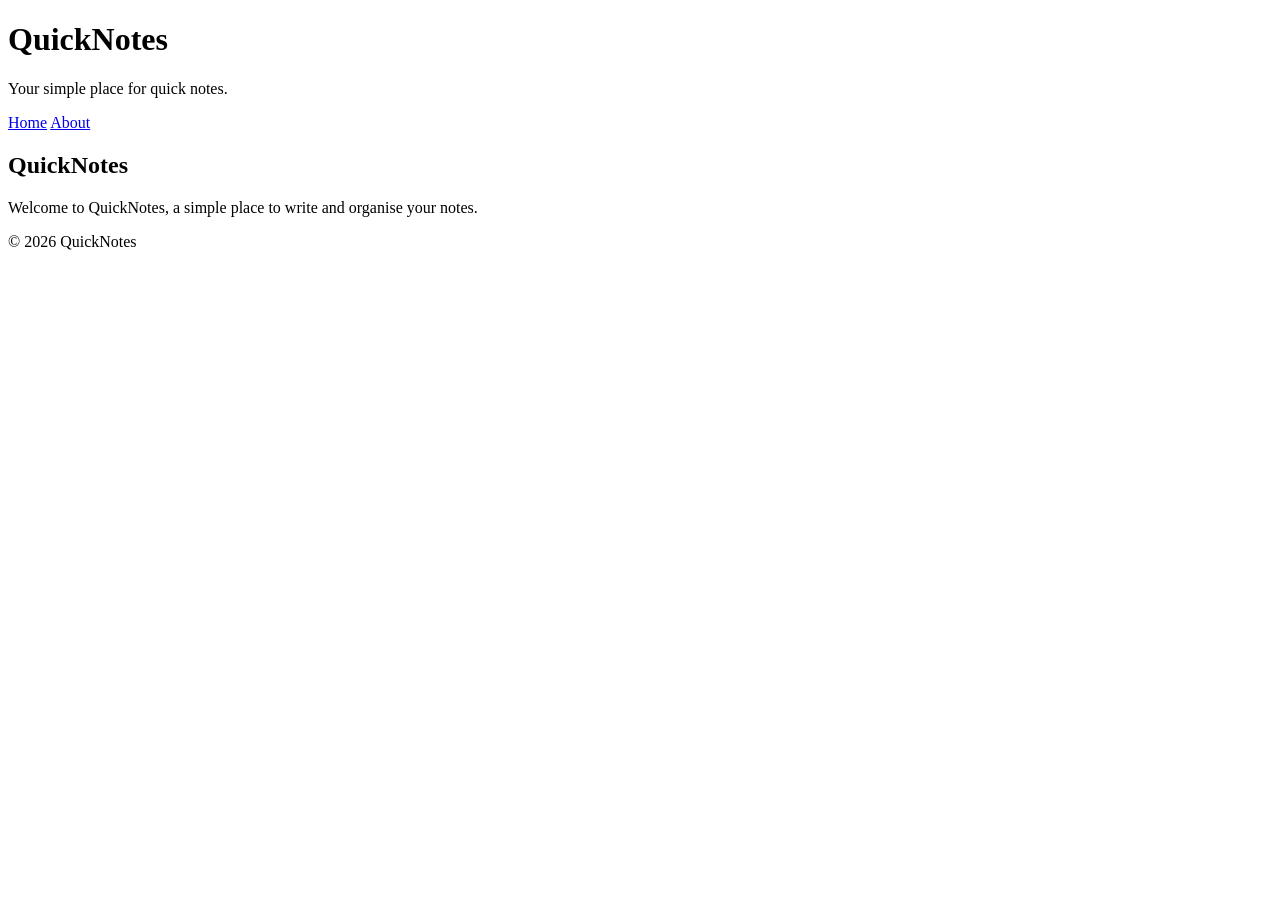
<file: day1/index.html>
<!DOCTYPE html>
<html lang="en">
<head>
    <meta charset="UTF-8">
    <meta name="viewport" content="width=device-width, initial-scale=1.0">
    <title>QuickNotes</title>
</head>
<body>

    <header>
        <h1>QuickNotes</h1>
        <p>Your simple place for quick notes.</p>

        <nav>
            <a href="index.html">Home</a>
            <a href="about.html">About</a>
        </nav>
    </header>

    <main>
        <h2>QuickNotes</h2>
        <p>Welcome to QuickNotes, a simple place to write and organise your notes.</p>
    </main>

    <footer>
        <p>&copy; 2026 QuickNotes</p>
    </footer>

</body>
</html>
</file>
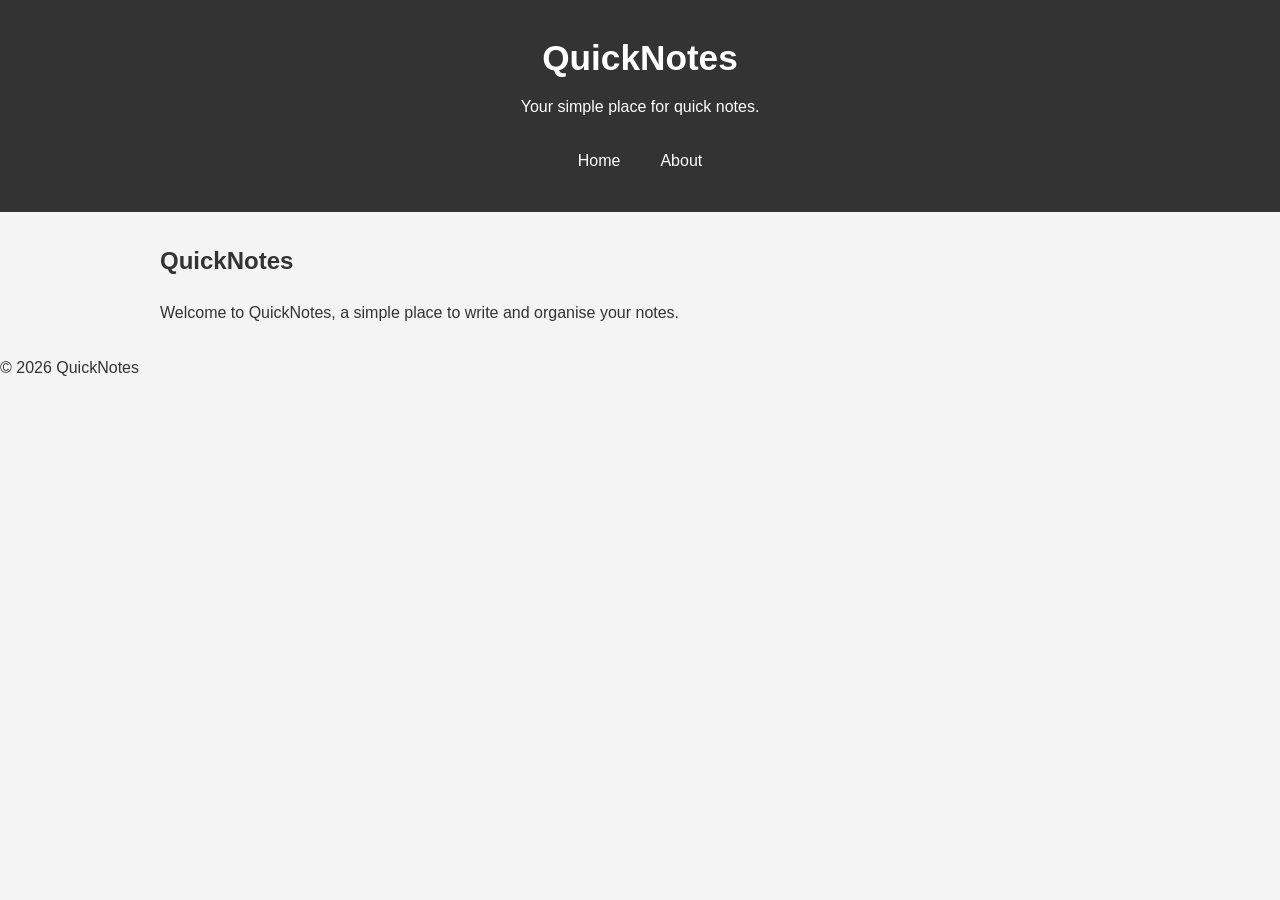
<file: day2/index.html>
<!DOCTYPE html>
<html lang="en">
<head>
    <meta charset="UTF-8">
    <meta name="viewport" content="width=device-width, initial-scale=1.0">
    <title>QuickNotes</title>
    <link rel="stylesheet" href="style.css">
</head>
<body>

    <header>
        <h1>QuickNotes</h1>
        <p>Your simple place for quick notes.</p>

        <nav>
            <a href="index.html">Home</a>
            <a href="about.html">About</a>
        </nav>
    </header>

    <main>
        <h2>QuickNotes</h2>
        <p>Welcome to QuickNotes, a simple place to write and organise your notes.</p>
    </main>

    <footer>
        <p>&copy; 2026 QuickNotes</p>
    </footer>

</body>
</html>
</file>
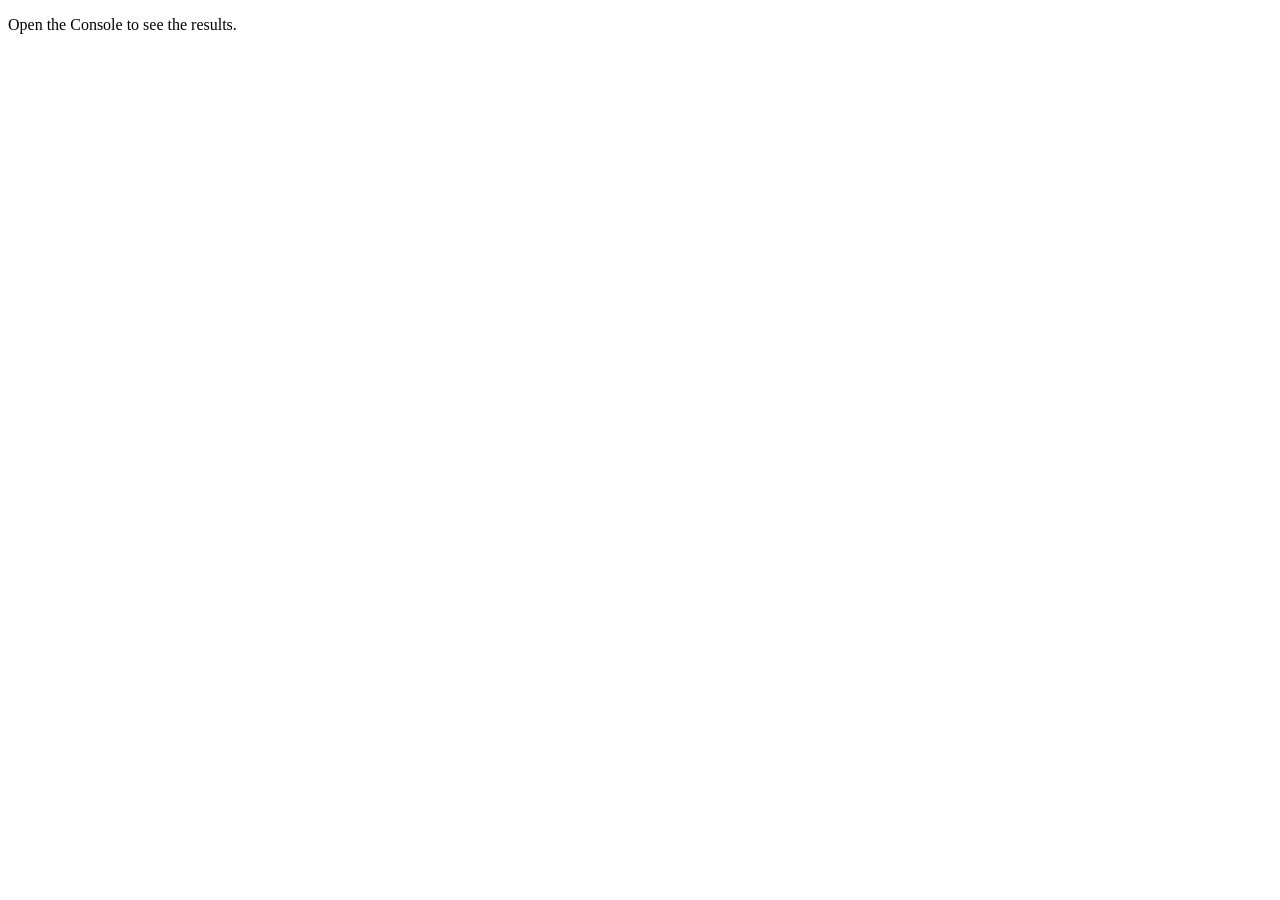
<file: day3/index.html>
<!DOCTYPE html>
<html lang="en">
<head>
    <meta charset="UTF-8">
    <meta name="viewport" content="width=device-width, initial-scale=1.0">
    <title>Notes Toolkit</title>
    <script src="script.js" defer></script>
</head>
<body>

    <p>Open the Console to see the results.</p>

</body>
</html>
</file>
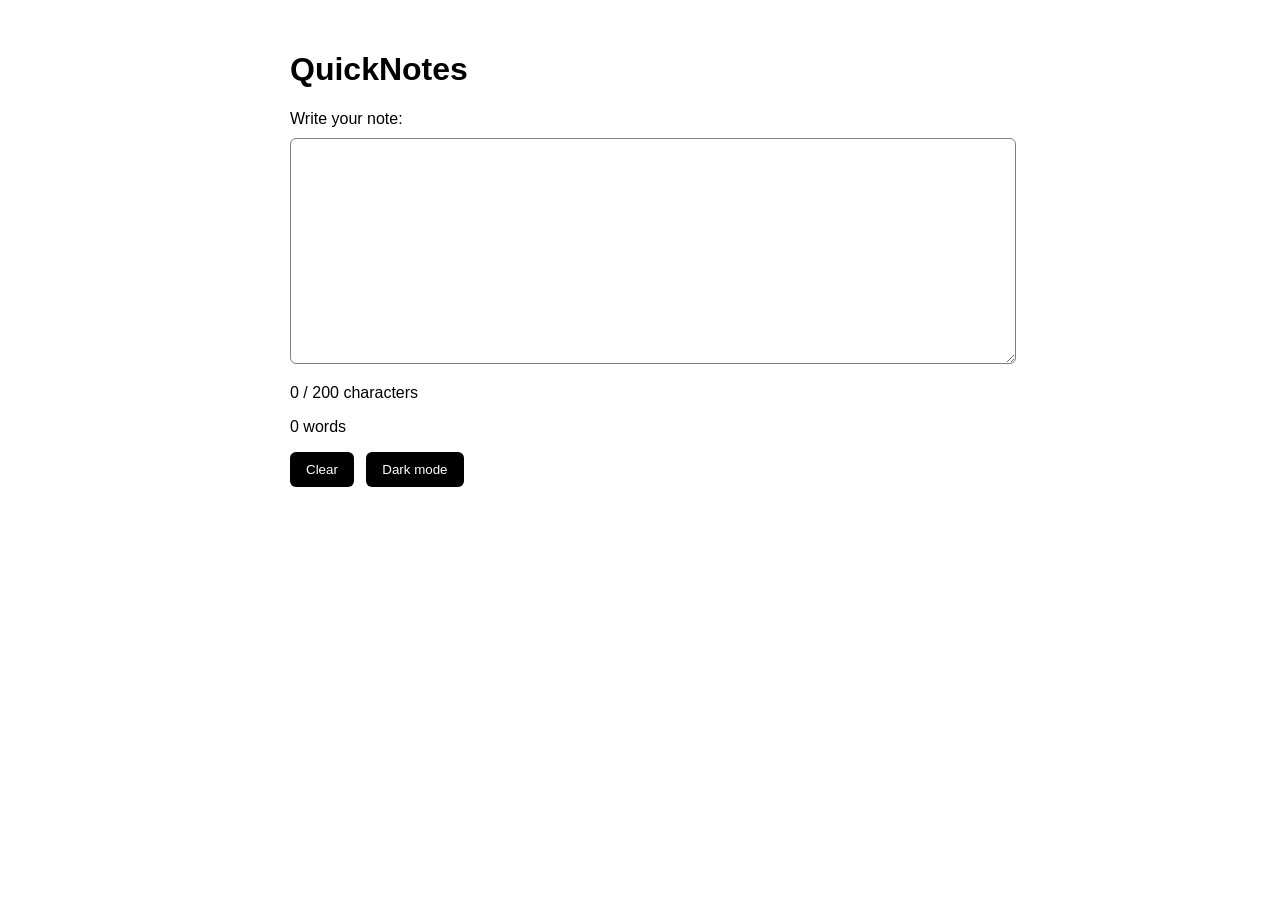
<file: day4/index.html>
<!DOCTYPE html>
<html lang="en">
<head>
    <meta charset="UTF-8">
    <meta name="viewport" content="width=device-width, initial-scale=1.0">
    <title>QuickNotes Day 4</title>

    <link rel="stylesheet" href="style.css">
    <script src="script.js" defer></script>
</head>

<body>
<main>
    <h1>QuickNotes</h1>

    <label for="note-text">Write your note:</label>

    <textarea id="note-text"></textarea>

    <p id="char-count">0 / 200 characters</p>

    <p id="word-count">0 words</p>

    <button id="clear-btn" type="button">Clear</button>

    <button id="theme-toggle" type="button">Dark mode</button>
</main>
</body>
</html>
</file>
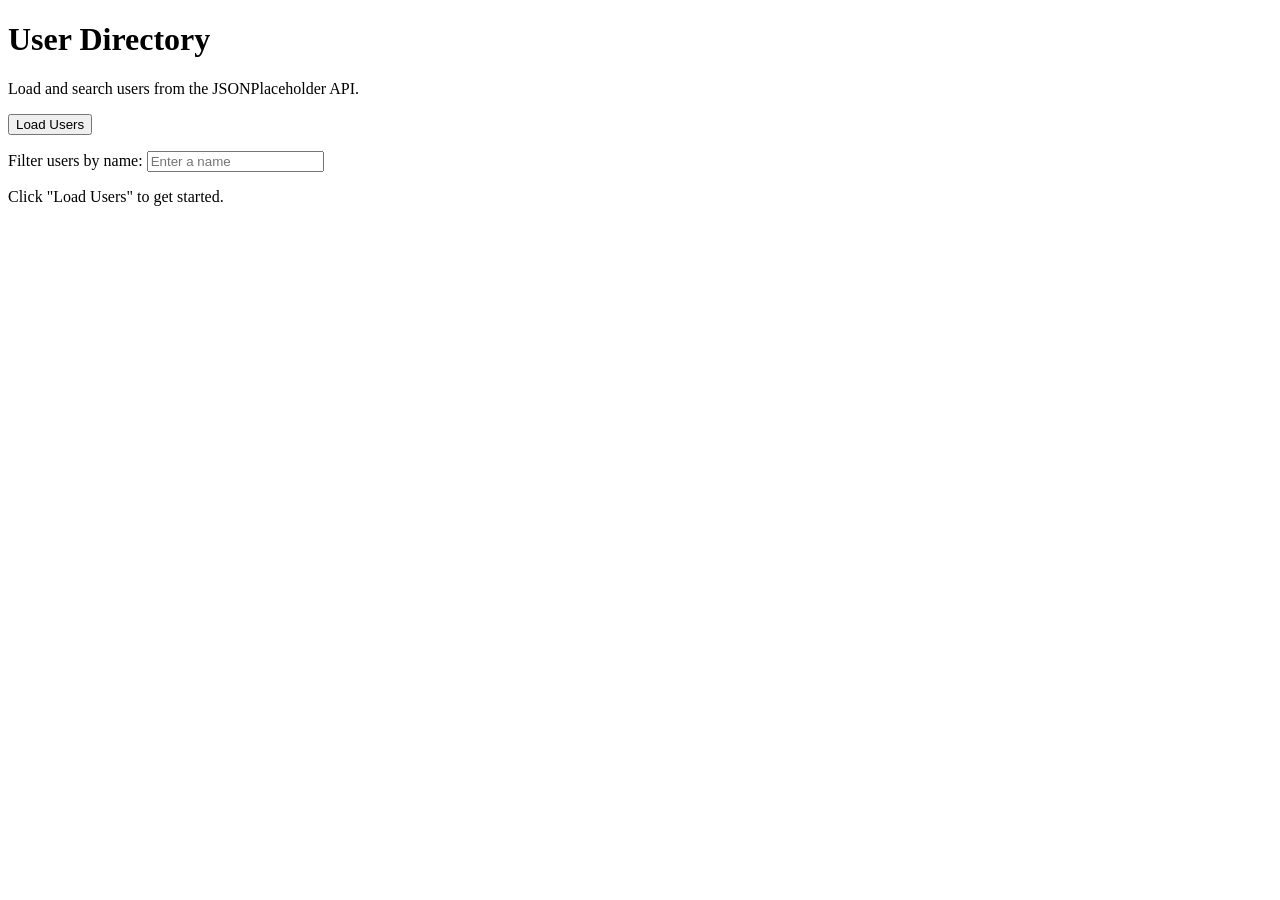
<file: day5/index.html>
<!DOCTYPE html>
<html lang="en">
<head>
  <meta charset="UTF-8">
  <meta name="viewport" content="width=device-width, initial-scale=1.0">
  <title>User Directory</title>
  <script src="./users.js" defer></script>
</head>
<body>
  <h1>User Directory</h1>
  <p>Load and search users from the JSONPlaceholder API.</p>

  <button id="load-users" type="button">Load Users</button>

  <p>
    <label for="filter-input">Filter users by name:</label>
    <input id="filter-input" type="text" placeholder="Enter a name">
  </p>

  <p id="status" role="status">Click "Load Users" to get started.</p>

  <ul id="users-list"></ul>
</body>
</html>
</file>
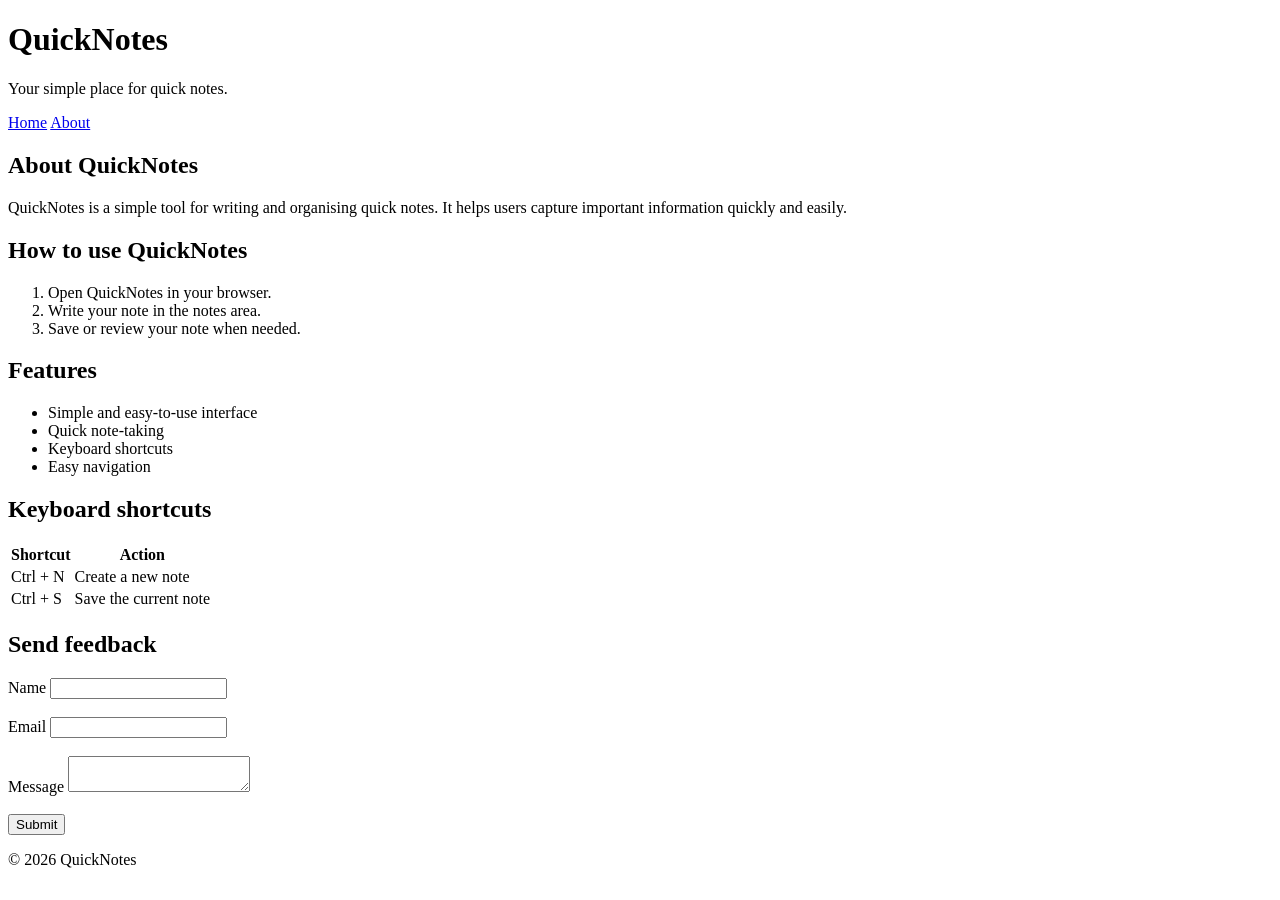
<file: day1/about.html>
<!DOCTYPE html>
<html lang="en">
<head>
    <meta charset="UTF-8">
    <meta name="viewport" content="width=device-width, initial-scale=1.0">
    <title>About QuickNotes</title>
</head>
<body>

    <header>
        <h1>QuickNotes</h1>
        <p>Your simple place for quick notes.</p>

        <nav>
            <a href="index.html">Home</a>
            <a href="about.html">About</a>
        </nav>
    </header>

    <main>
        <h2>About QuickNotes</h2>

        <p>QuickNotes is a simple tool for writing and organising quick notes. It helps users capture important information quickly and easily.</p>

        <section>
            <h2>How to use QuickNotes</h2>

            <ol>
                <li>Open QuickNotes in your browser.</li>
                <li>Write your note in the notes area.</li>
                <li>Save or review your note when needed.</li>
            </ol>
        </section>

        <section>
            <h2>Features</h2>

            <ul>
                <li>Simple and easy-to-use interface</li>
                <li>Quick note-taking</li>
                <li>Keyboard shortcuts</li>
                <li>Easy navigation</li>
            </ul>
        </section>

        <section>
            <h2>Keyboard shortcuts</h2>

            <table>
                <thead>
                    <tr>
                        <th>Shortcut</th>
                        <th>Action</th>
                    </tr>
                </thead>
                <tbody>
                    <tr>
                        <td>Ctrl + N</td>
                        <td>Create a new note</td>
                    </tr>
                    <tr>
                        <td>Ctrl + S</td>
                        <td>Save the current note</td>
                    </tr>
                </tbody>
            </table>
        </section>

        <section>
            <h2>Send feedback</h2>

            <form>
                <label for="name">Name</label>
                <input type="text" id="name" name="name" required>

                <br><br>

                <label for="email">Email</label>
                <input type="email" id="email" name="email" required>

                <br><br>

                <label for="message">Message</label>
                <textarea id="message" name="message" required></textarea>

                <br><br>

                <button type="submit">Submit</button>
            </form>
        </section>
    </main>

    <footer>
        <p>&copy; 2026 QuickNotes</p>
    </footer>

</body>
</html>
</file>
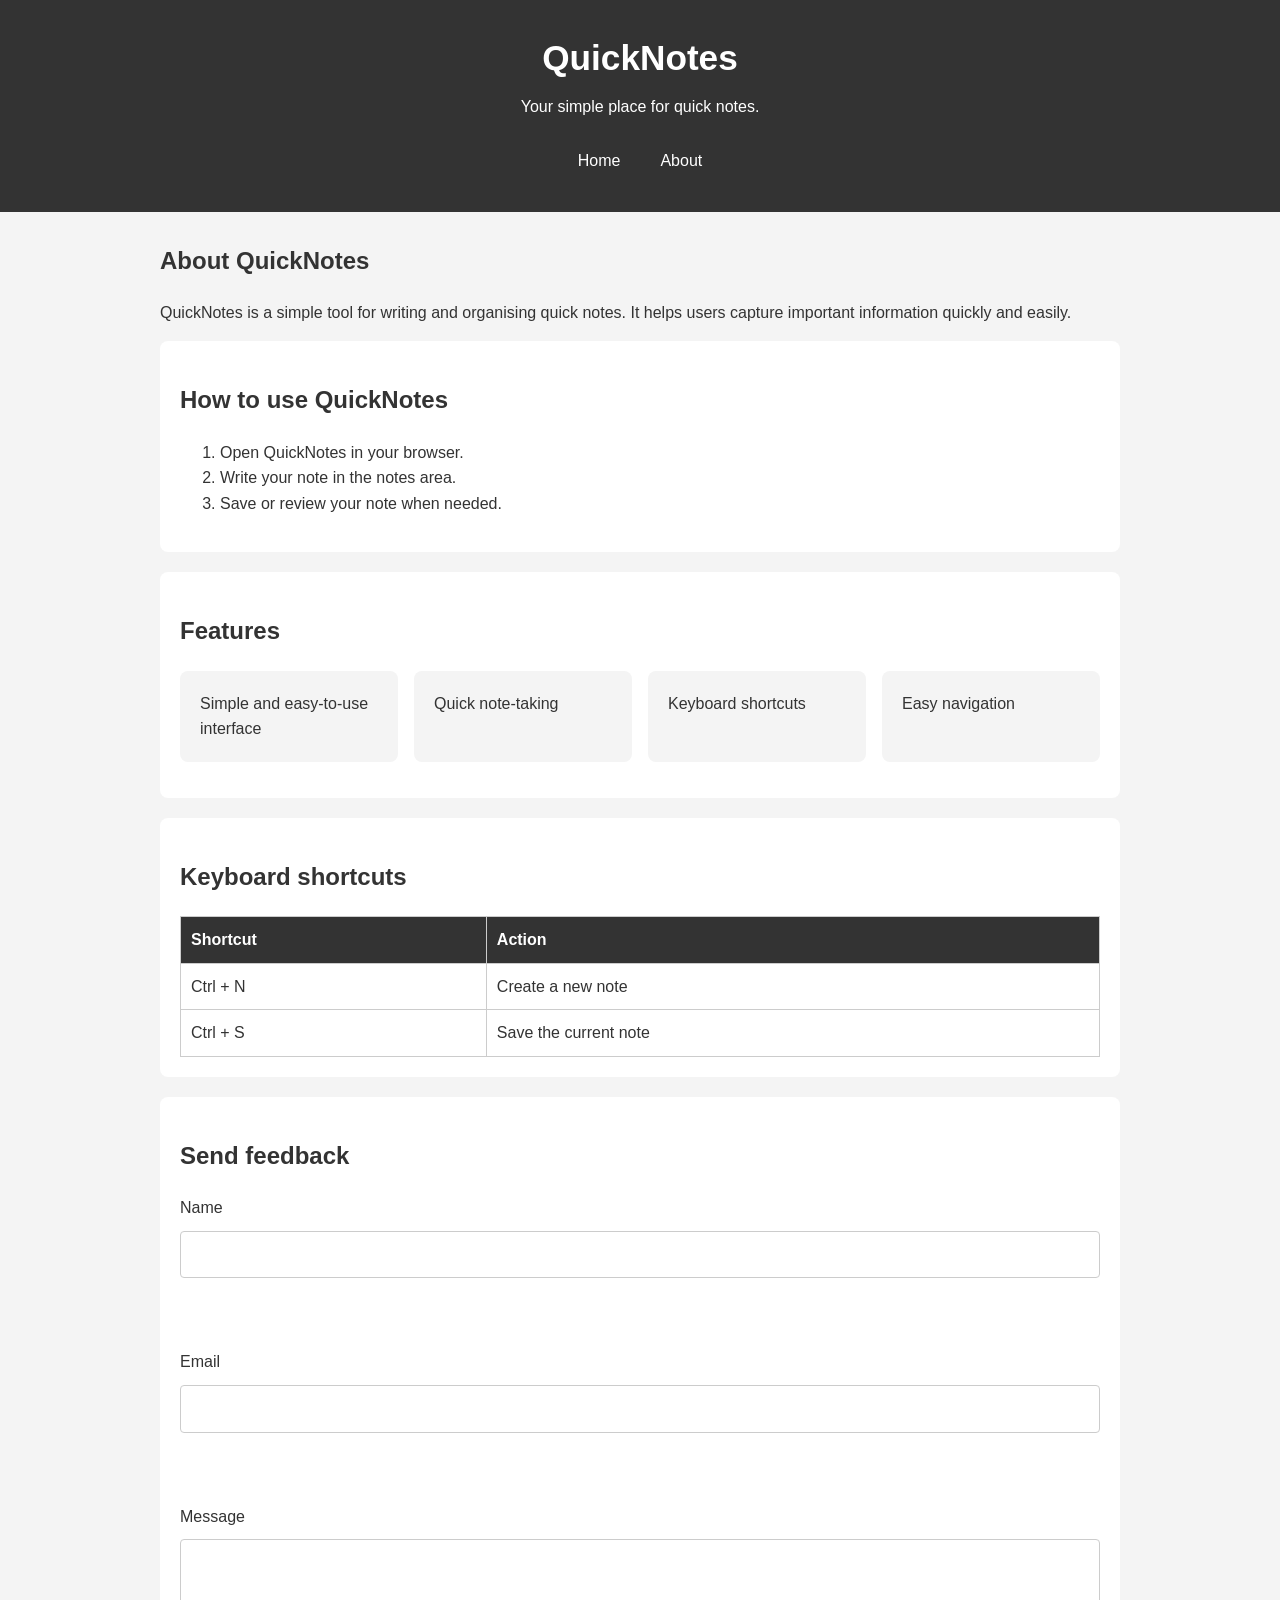
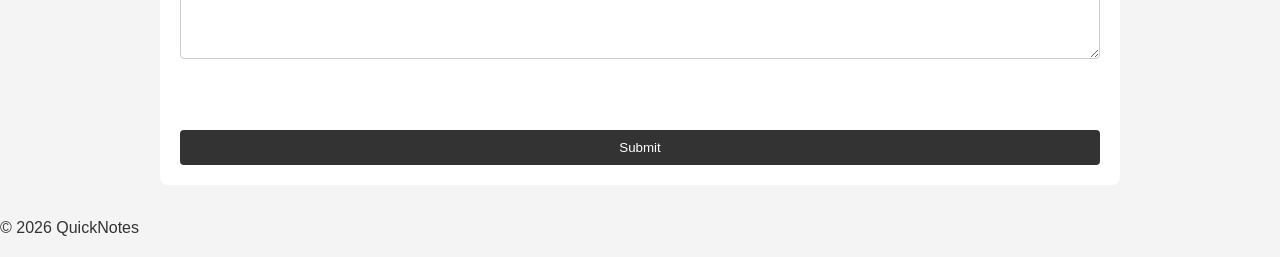
<file: day2/about.html>
<!DOCTYPE html>
<html lang="en">
<head>
    <meta charset="UTF-8">
    <meta name="viewport" content="width=device-width, initial-scale=1.0">
    <title>About QuickNotes</title>
    <link rel="stylesheet" href="style.css">
</head>
<body>

    <header>
        <h1>QuickNotes</h1>
        <p>Your simple place for quick notes.</p>

        <nav>
            <a href="index.html">Home</a>
            <a href="about.html">About</a>
        </nav>
    </header>

    <main>
        <h2>About QuickNotes</h2>

        <p>QuickNotes is a simple tool for writing and organising quick notes. It helps users capture important information quickly and easily.</p>

        <section>
            <h2>How to use QuickNotes</h2>

            <ol>
                <li>Open QuickNotes in your browser.</li>
                <li>Write your note in the notes area.</li>
                <li>Save or review your note when needed.</li>
            </ol>
        </section>

        <section>
            <h2>Features</h2>

            <ul class="features">
                <li>Simple and easy-to-use interface</li>
                <li>Quick note-taking</li>
                <li>Keyboard shortcuts</li>
                <li>Easy navigation</li>
            </ul>
        </section>

        <section>
            <h2>Keyboard shortcuts</h2>

            <table>
                <thead>
                    <tr>
                        <th>Shortcut</th>
                        <th>Action</th>
                    </tr>
                </thead>
                <tbody>
                    <tr>
                        <td>Ctrl + N</td>
                        <td>Create a new note</td>
                    </tr>
                    <tr>
                        <td>Ctrl + S</td>
                        <td>Save the current note</td>
                    </tr>
                </tbody>
            </table>
        </section>

        <section>
            <h2>Send feedback</h2>

            <form>
                <label for="name">Name</label>
                <input type="text" id="name" name="name" required>

                <br><br>

                <label for="email">Email</label>
                <input type="email" id="email" name="email" required>

                <br><br>

                <label for="message">Message</label>
                <textarea id="message" name="message" required></textarea>

                <br><br>

                <button type="submit">Submit</button>
            </form>
        </section>
    </main>

    <footer>
        <p>&copy; 2026 QuickNotes</p>
    </footer>

</body>
</html>
</file>
<file: day2/style.css>
/* Reset */
* {
    box-sizing: border-box;
}

/* Base styles */
body {
    margin: 0;
    font-family: Arial, sans-serif;
    background-color: #f4f4f4;
    color: #333;
    line-height: 1.6;
}

/* Header */
header {
    background-color: #333;
    color: white;
    text-align: center;
    padding: 30px 20px;
}

header h1 {
    margin: 0;
    font-size: 2.2rem;
}

header p {
    margin: 8px 0 20px;
}

/* Navigation */
nav {
    display: flex;
    justify-content: center;
    gap: 16px;
}

nav a {
    color: white;
    text-decoration: none;
    padding: 8px 12px;
    border-radius: 4px;
    transition: background-color 0.3s ease;
}

nav a:hover {
    background-color: #555;
}

/* Main content */
main {
    max-width: 1000px;
    margin: 30px auto;
    padding: 0 20px;
}

/* Sections */
section {
    background-color: white;
    padding: 20px;
    margin-bottom: 20px;
    border-radius: 8px;
}

/* Features grid */
.features {
    display: grid;
    grid-template-columns: repeat(auto-fit, minmax(180px, 1fr));
    gap: 16px;
    padding: 0;
    list-style: none;
}

.features li {
    background-color: #f4f4f4;
    padding: 20px;
    border-radius: 8px;
}

/* Shortcuts table */
table {
    width: 100%;
    border-collapse: collapse;
}

th,
td {
    border: 1px solid #ccc;
    padding: 10px;
    text-align: left;
}

th {
    background-color: #333;
    color: white;
}

/* Feedback form */
form {
    display: flex;
    flex-direction: column;
    gap: 10px;
}

input,
textarea {
    width: 100%;
    padding: 10px;
    border: 1px solid #ccc;
    border-radius: 4px;
    font: inherit;
}

textarea {
    min-height: 120px;
    resize: vertical;
}

button {
    padding: 10px 16px;
    border: none;
    border-radius: 4px;
    background-color: #333;
    color: white;
    cursor: pointer;
    transition: background-color 0.3s ease;
}

button:hover {
    background-color: #555;
}

/* Mobile styles */
@media (max-width: 600px) {
    header {
        padding: 20px 10px;
    }

    header h1 {
        font-size: 1.8rem;
    }

    header p {
        font-size: 0.9rem;
    }

    main {
        margin: 20px auto;
        padding: 0 10px;
    }
}
</file>
<file: day4/style.css>
:root {
    --bg-color: white;
    --text-color: black;
    --input-bg: white;
    --border-color: gray;
    --button-bg: black;
    --button-text: white;
}

body.dark {
    --bg-color: #222;
    --text-color: white;
    --input-bg: #333;
    --border-color: #666;
    --button-bg: white;
    --button-text: black;
}

body {
    margin: 0;
    padding: 30px;
    font-family: Arial, sans-serif;
    background-color: var(--bg-color);
    color: var(--text-color);
}

main {
    max-width: 700px;
    margin: 0 auto;
}

textarea {
    width: 100%;
    min-height: 200px;
    padding: 12px;
    margin-top: 10px;
    background-color: var(--input-bg);
    color: var(--text-color);
    border: 1px solid var(--border-color);
    border-radius: 6px;
    font-size: 16px;
}

button {
    padding: 10px 16px;
    margin-right: 8px;
    border: none;
    border-radius: 6px;
    background-color: var(--button-bg);
    color: var(--button-text);
    cursor: pointer;
}

.warning {
    color: orange;
}

.over {
    color: red;
    font-weight: bold;
}
</file>
